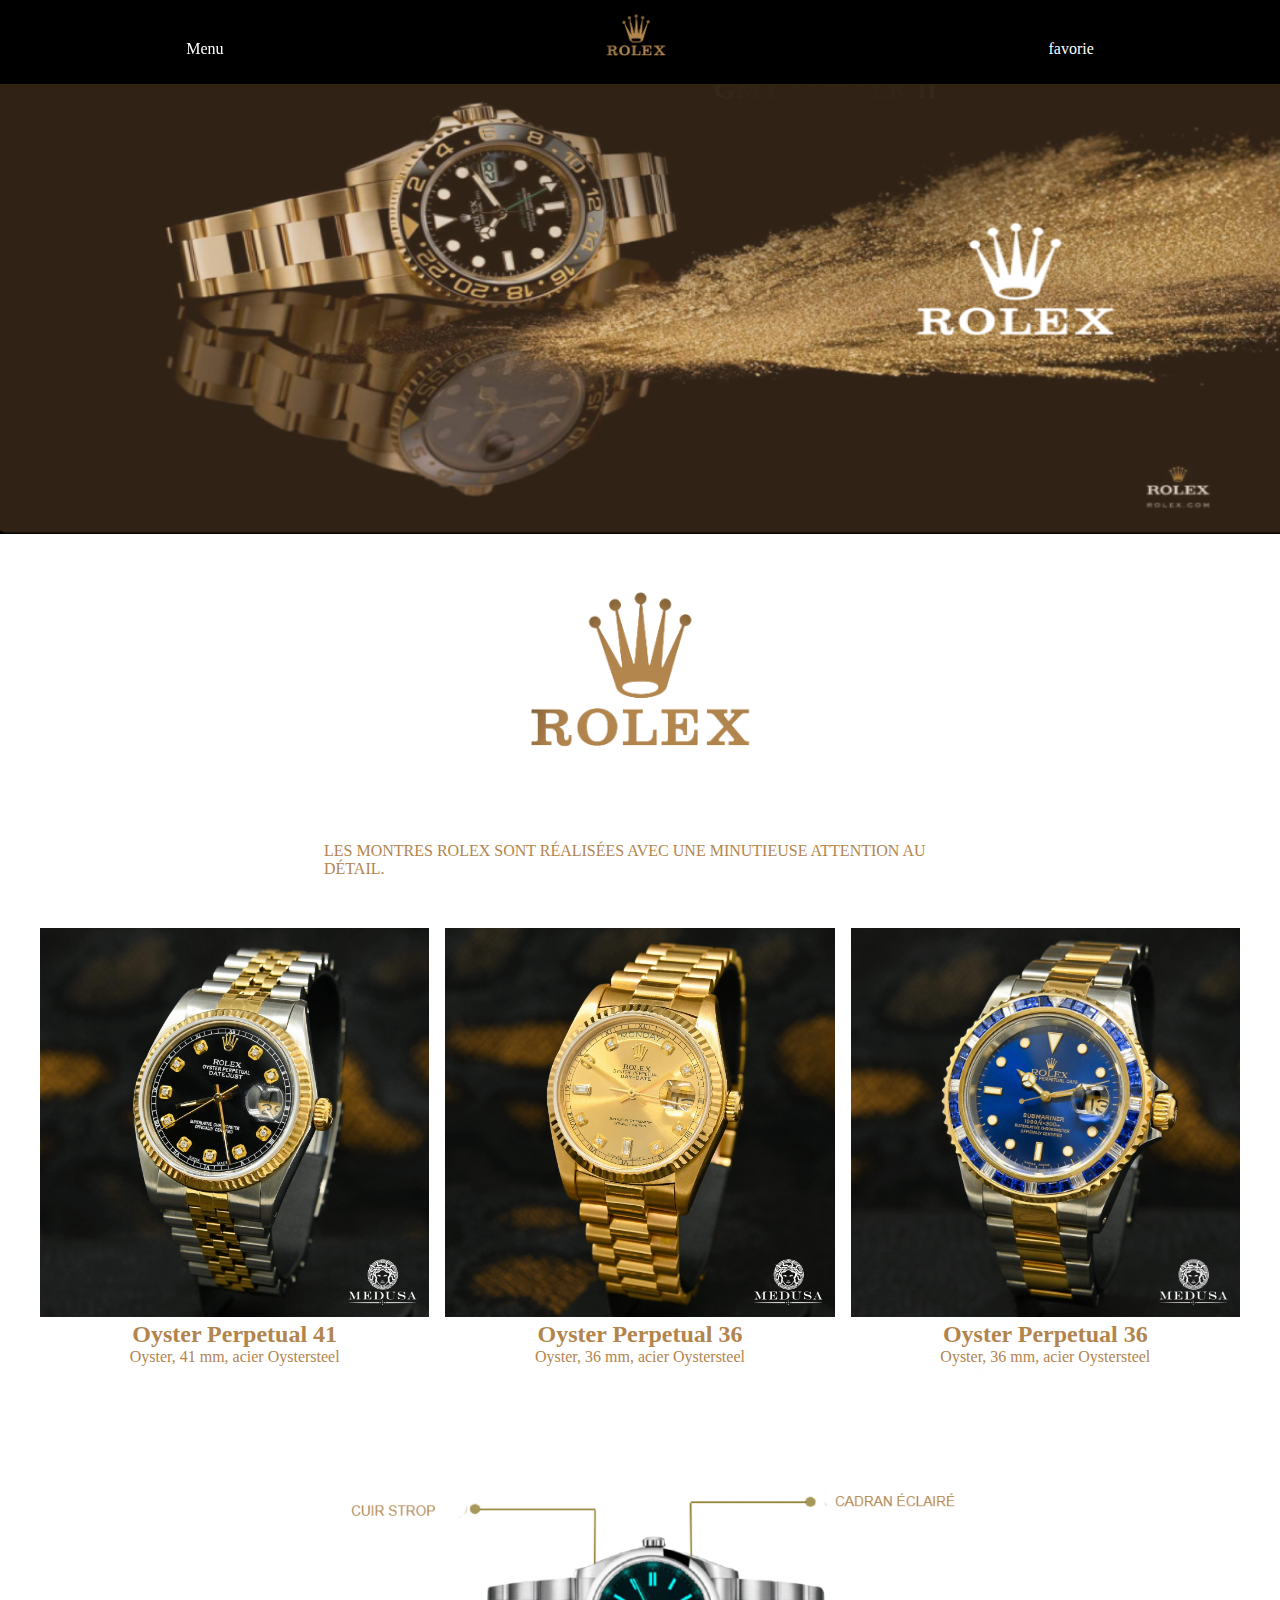
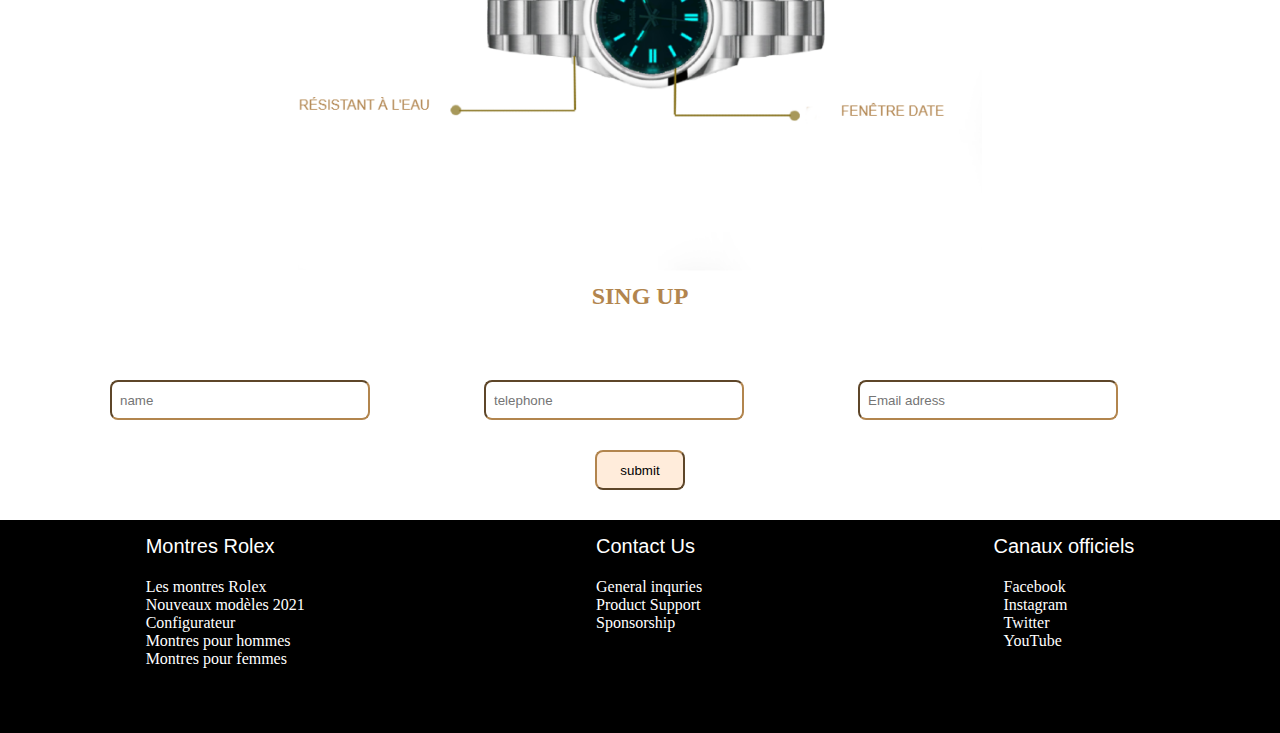
<file: realisation/index.html>
<!DOCTYPE html>
<html lang="en">
<head>
    <meta charset="UTF-8">
    <meta http-equiv="X-UA-Compatible" content="IE=edge">
    <meta name="viewport" content="width=device-width, initial-scale=1.0">
    <title>Document</title>
    <link rel="stylesheet" href="style.css">
    <link rel="stylesheet" href="https://cdnjs.cloudflare.com/ajax/libs/font-awesome/6.0.0-beta2/css/all.min.css" integrity="sha512-YWzhKL2whUzgiheMoBFwW8CKV4qpHQAEuvilg9FAn5VJUDwKZZxkJNuGM4XkWuk94WCrrwslk8yWNGmY1EduTA==" crossorigin="anonymous" referrerpolicy="no-referrer" />
    <link href="https://fonts.googleapis.com/css2?family=Comfortaa:wght@300;700&display=swap" rel="stylesheet">
</head>
<body>
    <header >
    <nav>
        <ul>
        <li class="MENU" ><i class="fas fa-grip-lines"></i>  Menu</li>
        <li ><img class="logo" src="logo.png" alt="logo"></li>
        <li class="FAVORIE"><i class="far fa-heart"></i>  favorie</li>
        </ul>
    </nav>
    </header>
   
    <section>
        <nav >
            <img src="814543.png" alt="photo" width="100%" height="450px">
        </nav>
    </section >
    <section >
    <section class="part1 col-lg-12 " >
        <div class="center"><img  class="logo1" src="logo&.png" alt="photo"></div>
        <p  class="P1">LES MONTRES ROLEX SONT RÉALISÉES AVEC UNE MINUTIEUSE ATTENTION AU DÉTAIL.</p>
    </section>
    <Section class="row" >
        <section  class="col-lg-4 col-sm-12">
             <div class="watch"><img  src="rolex-datejust-36mm-cadran-noir-montre-or-2-tons-bijoux-medusa-homme-quebec-canada-887_5000x.jpg" alt="photo">
               <H2>Oyster Perpetual 41</H2> 
               <P>Oyster, 41 mm, acier Oystersteel</P> 
            </div>
        </section>
        <section class="col-lg-4 col-sm-12" >
             <div class="watch"><img  src="rolex-president-day-date-36mm-gold-classic-montre-or-jaune-bijoux-medusa-homme-quebec-canada-204.jpg" alt="photo">
                <H2>Oyster Perpetual 36</H2> 
              <P>Oyster, 36 mm, acier Oystersteel</P></div>
            
        </section>
        <section class="col-lg-4 col-sm-12" >
            <div class="watch"><img  src="rolex-submariner-40mm-2-tons-bleu-saphir-montre-or-bijoux-medusa-homme-quebec-canada-533_2000x.jpg" alt="photo">
               <H2>Oyster Perpetual 36</H2> 
               <P> Oyster, 36 mm, acier Oystersteel</P>
            </div> 
        </section>
    </Section>
</section>
<section class="center1 col-lg-12 col-sm-12 ">
    <img src="watchf.png" alt=" photo">
</section>
<form >
    <div class="sing"><H2>SING UP</H2></div>
   <div> <input class="col-sm-12 col-lg-4" id="name" type="text" placeholder="name">
    <input class="col-sm-12 col-lg-4" id="telephone" type="telephone" placeholder="telephone">
    <input class="col-sm-12 col-lg-4" id="gmail" type="email" placeholder="Email adress"> <br></div>
    <DIV class="SUBMIT"><button>submit</button></DIV>
</form>
<FOoter class="">
    <DIV class="commercial"> 
        <UL>
            <li class="fot">Montres Rolex</li>
            <li>Les montres Rolex</li>
            <li>Nouveaux modèles 2021</li>
            <li>Configurateur</li>
            <li>Montres pour hommes</li>
            <li>Montres pour femmes</li>
      </UL>
</DIV>
<DIV>
    <UL> 
        <LI class="fot">Contact Us</LI>
        <li>General inquries</li>
        <li>Product Support</li>
        <li>Sponsorship</li>
    </UL>
</DIV>
    <DIV class="Resources">
         <UL>
             <li class="fot">Canaux officiels</li>
             <li ><i id="icon" class="fab fa-facebook-f"></i> Facebook</li>
             <li><i id="icon" class="fab fa-instagram"></i>Instagram</li>
             <li><i id="icon" class="fab fa-twitter"></i>Twitter</li>
             <li><i id="icon" class="fab fa-youtube"></i>YouTube</li>
         </UL>
</DIV>
</FOoter>
</body>
</html>
</file>
<file: realisation/style.css>
*{
    box-sizing: border-box;
    max-width: 100%;
    margin: 0;
    padding: 0;
}
.MENU{
    margin-top: 40PX;
    position: sticky;
    top: 0px;
}
.FAVORIE{
   margin-top: 40PX;
}
.row{
   box-sizing: border-box;
   display: flex;
   flex:0 1 auto;
   flex-direction: row;
   flex-wrap: wrap;
   margin-right: 2rem;
  margin-left: 2rem;

}
.P1{
   width: 50%;
 margin: auto;
 margin-bottom: 50PX;
   color: #B2854E;
   margin-left: auto;
   margin-right: auto;
}
.center{
   
   width: 50%;
   margin: auto;
   width: 300px;
}
.center1{
   width: 70%;
   margin: auto;
   width: 700px;
 
 
   
}
header NAV UL {
    display: flex;
    justify-content: space-around;
    background-color: black;
    color: white;
    list-style: none;
    position: sticky;
    top: 0px;
}

.logo {
   width: 80px;
}
.watch {
   text-align: center;
  color: #B2854E;
}
#name  {
  width: 260px;
  height: 40PX;
  border-radius: 8PX;
  border-color: #B2854E;
  margin-left: 110PX;
  
}
#gmail {
   width: 260px;
   height: 40PX;
   border-radius: 8PX;
   border-color: #B2854E;
   margin-left: 110PX;
   margin-top: 40PX;
   
   
}
#telephone  {
   width: 260px;
   height: 40PX;
   border-radius: 8PX;
   border-color: #B2854E;
   margin-left: 110PX;
   margin-top: 40PX;
}

.SUBMIT{
    width: 50%;
    margin: auto;
    text-align: center;
    
}
.sing{
   width: 50%;
   margin: auto;
   text-align: center;
   color: #B2854E;
   margin-bottom:30px;
}

button {
    
    width: 90PX;
    height:40PX ;
    border-radius: 8PX;
    margin-top: 30PX;
    background-color: #FFECDB;
    border-color: #B2854E;
}
footer{
    display: flex;
    justify-content: space-around;
    background-color: #000000;
    padding-bottom:65px ;
    margin-top: 30px;
    max-width: 100%;
}
footer div ul{
    list-style: none;
    color: white;
}
#icon{
   margin-right: 10px;
}
.fot{
   margin-top: 15px;
   margin-bottom: 20px;
   font-family: 'Segoe UI',  'Open Sans', 'Helvetica Neue', sans-serif;
   font-size: 20px;
}

@media only screen and (min-width: 48em) {
   .container {
     width: 49rem;
   }
   .col-sm,
   .col-sm-1,
   .col-sm-2,
   .col-sm-3,
   .col-sm-4,
   .col-sm-5,
   .col-sm-6,
   .col-sm-7,
   .col-sm-8,
   .col-sm-9,
   .col-sm-10,
   .col-sm-11,
   .col-sm-12{
      box-sizing: border-box;
      flex:0 0 auto;
      padding-left: 0.5rem;
      padding-right: 0.5rem;
  }
  .col-sm{
      flex-grow: 1;
      flex-basis: 0;
      max-width: 100%;
  }
  .col-sm-1{
      flex-basis: 8.3333333%;
      max-width:8.3333333% ;
  }
  .col-sm-2{
      flex-basis: 16.6666666%;
      max-width:16.6666666% ;
  }
  .col-sm-3{
      flex-basis: 25%;
      max-width:25% ;
  }
  .col-sm-4{
      flex-basis: 33.3333333%;
      max-width:33.3333333% ;
  }
  .col-sm-5{
      flex-basis: 41.666666%;
      max-width:41.66666% ;
  }
  .col-sm-6{
      flex-basis: 50%;
      max-width:50% ;
  }
  .col-sm-7{
      flex-basis: 58.3333333%;
      max-width:58.3333333% ;
  }
  .col-sm-8{
      flex-basis: 66.666666%;
      max-width:66.666666% ;
  }
  .col-sm-9{
      flex-basis: 75%;
      max-width:75% ;
  }
  .col-sm-10{
      flex-basis: 83.3333333%;
      max-width:83.3333333% ;
  }
  .col-sm-11{
      flex-basis: 91.666666%;
      max-width:91.6666666% ;
  }
  .col-sm-12{
      flex-basis: 100%;
      max-width:100% ;
  }
}


@media only screen and (min-width: 64em) {
   .container {
     width: 65rem;
   }
   .col-md,
   .col-md-1,
   .col-md-2,
   .col-md-3,
   .col-md-4,
   .col-md-5,
   .col-md-6,
   .col-md-7,
   .col-md-8,
   .col-md-9,
   .col-md-10,
   .col-md-11,
   .col-md-12{
       box-sizing: border-box;
       flex:0 0 auto;
       padding-left: 0.5rem;
       padding-right: 0.5rem;
   }
   .col-md{
       flex-grow: 1;
       flex-basis: 0;
       max-width: 100%;
   }
   .col-md-1{
       flex-basis: 8.3333333%;
       max-width:8.3333333% ;
   }
   .col-md-2{
       flex-basis: 16.6666666%;
       max-width:16.6666666% ;
   }
   .col-md-3{
       flex-basis: 25%;
       max-width:25% ;
   }
   .col-md-4{
       flex-basis: 33.3333333%;
       max-width:33.3333333% ;
   }
   .col-md-5{
       flex-basis: 41.666666%;
       max-width:41.66666% ;
   }
   .col-md-6{
       flex-basis: 50%;
       max-width:50% ;
   }
   .col-md-7{
       flex-basis: 58.3333333%;
       max-width:58.3333333% ;
   }
   .col-md-8{
       flex-basis: 66.666666%;
       max-width:66.666666% ;
   }
   .col-md-9{
       flex-basis: 75%;
       max-width:75% ;
   }
   .col-md-10{
       flex-basis: 83.3333333%;
       max-width:83.3333333% ;
   }
   .col-md-11{
       flex-basis: 91.666666%;
       max-width:91.6666666% ;
   }
   .col-md-12{
       flex-basis: 100%;
       max-width:100% ;
      }
  }
 


/* lg */
@media only screen and (min-width: 75em) {
   .container {
     width: 76rem;
   }

   .col-lg,
   .col-lg-1,
   .col-lg-2,
   .col-lg-3,
   .col-lg-4,
   .col-lg-5,
   .col-lg-6,
   .col-lg-7,
   .col-lg-8,
   .col-lg-9,
   .col-lg-10,
   .col-lg-11,
   .col-lg-12{
       box-sizing: border-box;
       flex:0 0 auto;
       padding-left: 0.5rem;
       padding-right: 0.5rem;
   }
   .col-lg{
       flex-grow: 1;
       flex-basis: 0;
       max-width: 100%;
   }
   .col-lg-1{
       flex-basis: 8.3333333%;
       max-width:8.3333333% ;
   }
   .col-lg-2{
       flex-basis: 16.6666666%;
       max-width:16.6666666% ;
   }
   .col-lg-3{
       flex-basis: 25%;
       max-width:25% ;
   }
   .col-lg-4{
       flex-basis: 33.3333333%;
       max-width:33.3333333% ;
   }
   .col-lg-5{
       flex-basis: 41.666666%;
       max-width:41.66666% ;
   }
   .col-lg-6{
       flex-basis: 50%;
       max-width:50% ;
   }
   .col-lg-7{
       flex-basis: 58.3333333%;
       max-width:58.3333333% ;
   }
   .col-lg-8{
       flex-basis: 66.666666%;
       max-width:66.666666% ;
   }
   .col-lg-9{
       flex-basis: 75%;
       max-width:75% ;
   }
   .col-lg-10{
       flex-basis: 83.3333333%;
       max-width:83.3333333% ;
   }
   .col-lg-11{
       flex-basis: 91.666666%;
       max-width:91.6666666% ;
   }
   .col-lg-12{
       flex-basis: 100%;
       max-width:100% ;
   }
   
 }
</file>
